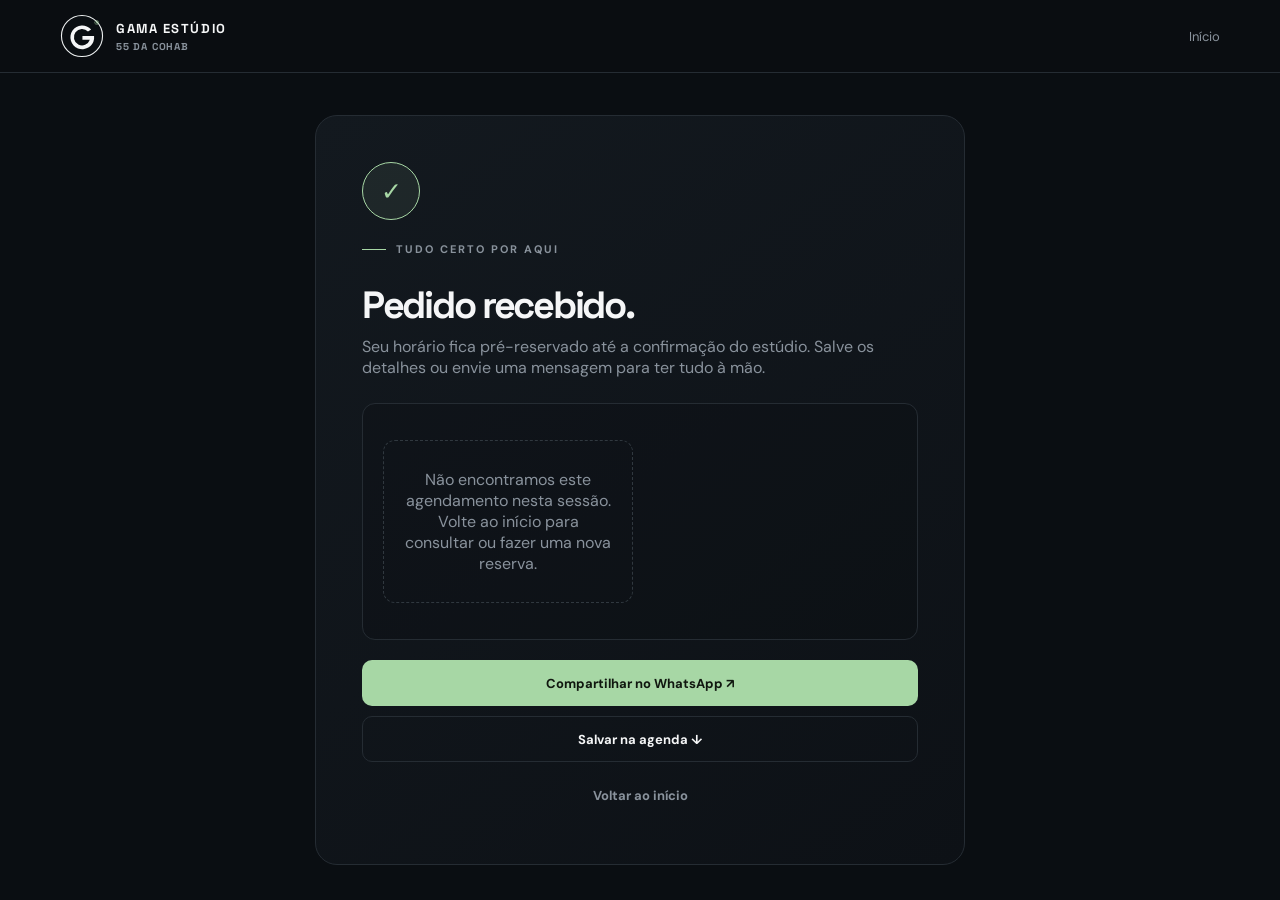
<file: barbearia/frontend/confirmation.html>
<!doctype html>
<html lang="pt-BR">
<head>
  <meta charset="utf-8">
  <meta name="viewport" content="width=device-width, initial-scale=1">
  <meta name="theme-color" content="#0a0e12">
  <title>Agendamento confirmado — Gama Estúdio ®</title>
  <link rel="stylesheet" href="css/style.css">
</head>
<body data-page="confirmation">
  <header class="page-header">
    <div class="container header-inner"><a class="brand" href="index.html"><img class="brand-logo" src="assets/logo.svg" alt=""><span class="brand-wordmark">GAMA ESTÚDIO<small class="brand-caption">55 DA COHAB</small></span></a><a class="header-back" href="index.html">Início</a></div>
  </header>
  <main class="container">
    <section class="confirmation-card">
      <div class="confirmation-mark" aria-hidden="true">✓</div>
      <p class="eyebrow" style="margin-top:22px">Tudo certo por aqui</p>
      <h1 id="confirmation-title">Pedido recebido.</h1>
      <p id="confirmation-message">Seu horário fica pré-reservado até a confirmação do estúdio. Salve os detalhes ou envie uma mensagem para ter tudo à mão.</p>
      <div id="confirmation-details" class="confirmation-details" aria-live="polite"></div>
      <div class="confirmation-actions">
        <a id="whatsapp-share" class="btn btn-primary btn-block" href="#" target="_blank" rel="noopener noreferrer">Compartilhar no WhatsApp ↗</a>
        <button id="save-calendar" class="btn btn-outline btn-block" type="button">Salvar na agenda ↓</button>
        <a class="btn btn-ghost btn-block" href="index.html">Voltar ao início</a>
      </div>
    </section>
  </main>
  <div id="toast-container" aria-live="polite"></div>
  <script src="js/api.js"></script>
  <script src="js/confirmation.js"></script>
</body>
</html>
</file>
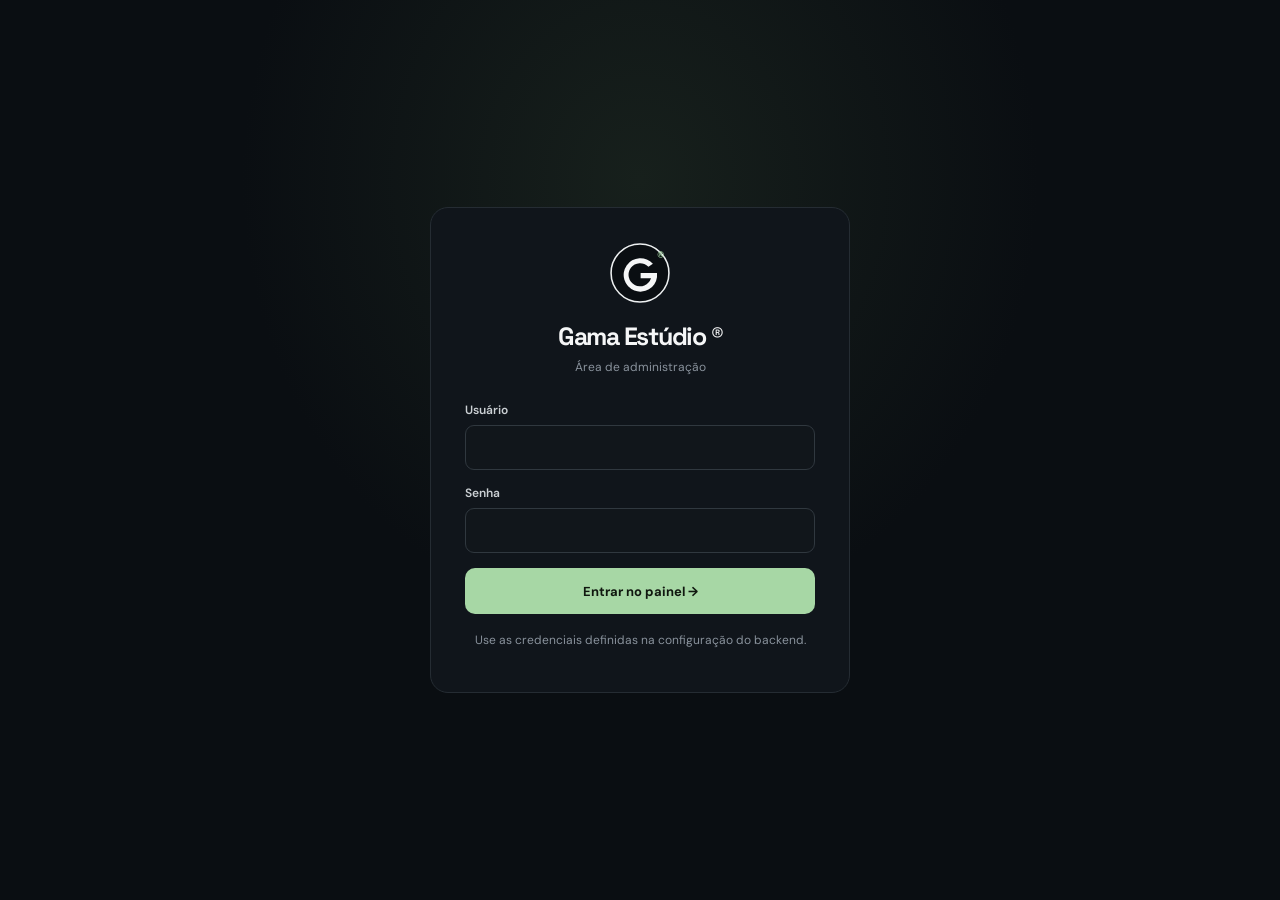
<file: barbearia/frontend/admin/login.html>
<!doctype html>
<html lang="pt-BR">
<head><meta charset="utf-8"><meta name="viewport" content="width=device-width, initial-scale=1"><meta name="theme-color" content="#0a0e12"><title>Entrar — Gama Estúdio</title><link rel="stylesheet" href="../css/style.css"></head>
<body>
  <main class="login-page"><section class="login-card">
    <a class="login-brand" href="../index.html"><img src="../assets/logo.svg" alt=""><h1>Gama Estúdio ®</h1><p>Área de administração</p></a>
    <form id="login-form" class="login-form">
      <div class="form-field"><label for="username">Usuário</label><input id="username" name="username" class="form-input" autocomplete="username" required></div>
      <div class="form-field"><label for="password">Senha</label><input id="password" name="password" class="form-input" type="password" autocomplete="current-password" required></div>
      <p id="login-error" class="login-error" hidden></p>
      <button id="login-submit" class="btn btn-primary btn-block" type="submit">Entrar no painel →</button>
    </form>
    <p class="hint" style="margin-top:18px;text-align:center">Use as credenciais definidas na configuração do backend.</p>
  </section></main>
  <div id="toast-container" aria-live="polite"></div>
  <script src="../js/api.js"></script><script src="../js/admin/auth.js"></script>
</body>
</html>
</file>
<file: barbearia/frontend/css/style.css>
@import url('https://fonts.googleapis.com/css2?family=DM+Sans:wght@400;500;600;700&family=Space+Grotesk:wght@400;500;600;700&display=swap');

:root {
  color-scheme: dark;
  --bg: #0a0e12;
  --panel: #10151b;
  --panel-2: #151b22;
  --line: #252c33;
  --muted: #89929c;
  --text: #f5f6f7;
  --accent: #a7d7a5;
  --accent-strong: #80bd7d;
  --danger: #e47878;
  --radius: 16px;
  font-family: 'DM Sans', sans-serif;
  background: var(--bg);
  color: var(--text);
  font-synthesis: none;
  text-rendering: optimizeLegibility;
}

* { box-sizing: border-box; }
html { min-width: 320px; scroll-behavior: smooth; }
body { min-width: 320px; min-height: 100vh; margin: 0; background: var(--bg); color: var(--text); }
button, input, select, textarea { font: inherit; }
button, a { -webkit-tap-highlight-color: transparent; }
a { color: inherit; text-decoration: none; }
button { color: inherit; }
img { display: block; max-width: 100%; }
.container { width: min(1160px, calc(100% - 48px)); margin-inline: auto; }
.display, h1, h2, h3, .brand-wordmark { font-family: 'Space Grotesk', sans-serif; }
.eyebrow { display: flex; gap: 10px; align-items: center; margin: 0 0 18px; color: var(--muted); font-size: 11px; font-weight: 700; letter-spacing: .18em; text-transform: uppercase; }
.eyebrow::before { width: 24px; height: 1px; background: var(--accent); content: ''; }
.muted { color: var(--muted); }
.small { font-size: 13px; }
.section { padding: 86px 0; }
.section-head { display: flex; justify-content: space-between; gap: 24px; align-items: end; margin-bottom: 30px; }
.section-head h2 { margin: 0; font-size: clamp(28px, 4vw, 42px); letter-spacing: -.055em; }
.section-head p { max-width: 420px; margin: 0; color: var(--muted); line-height: 1.7; }

.btn { display: inline-flex; min-height: 46px; justify-content: center; align-items: center; gap: 10px; padding: 0 18px; border: 1px solid transparent; border-radius: 10px; cursor: pointer; font-size: 13px; font-weight: 700; transition: background .18s, border-color .18s, transform .18s; }
.btn:hover { transform: translateY(-1px); }
.btn:disabled { opacity: .45; cursor: not-allowed; transform: none; }
.btn-primary { background: var(--accent); color: #10170f; }
.btn-primary:hover { background: #bce4b9; }
.btn-outline { border-color: var(--line); background: transparent; color: var(--text); }
.btn-outline:hover, .btn-ghost:hover { border-color: #59636d; background: var(--panel-2); }
.btn-outline.active { border-color: var(--accent-strong); background: #18211a; color: var(--accent); }
.btn-ghost { border-color: transparent; background: transparent; color: var(--muted); }
.btn-danger { border-color: rgba(228,120,120,.24); background: rgba(228,120,120,.1); color: #f19494; }
.btn-sm { min-height: 37px; padding-inline: 13px; font-size: 12px; }
.btn-block { width: 100%; }
.icon-button { display: inline-grid; width: 40px; height: 40px; place-items: center; border: 1px solid var(--line); border-radius: 10px; background: transparent; color: var(--text); cursor: pointer; }

.site-header { position: absolute; z-index: 10; top: 0; right: 0; left: 0; border-bottom: 1px solid rgba(255,255,255,.06); }
.header-inner { display: flex; min-height: 82px; justify-content: space-between; align-items: center; }
.brand { display: flex; align-items: center; gap: 12px; }
.brand-logo { width: 44px; height: 44px; }
.brand-wordmark { font-size: 13px; font-weight: 700; letter-spacing: .12em; }
.brand-caption { display: block; margin-top: 3px; color: var(--muted); font-size: 10px; letter-spacing: .08em; }
.site-nav { display: flex; align-items: center; gap: 30px; color: #c2c8cd; font-size: 13px; }
.site-nav a:not(.btn):hover { color: var(--accent); }
.nav-social { color: var(--muted); }

.hero { position: relative; min-height: 660px; overflow: hidden; padding: 170px 0 74px; background: radial-gradient(ellipse at 73% 45%, rgba(80,91,95,.16), transparent 35%), linear-gradient(105deg, #0a0e12 0%, #0a0e12 54%, #11161a 100%); }
.hero::after { position: absolute; right: 0; bottom: 0; left: 0; height: 1px; background: linear-gradient(90deg, transparent, #293038, transparent); content: ''; }
.hero-layout { display: grid; min-height: 418px; grid-template-columns: 1.04fr .96fr; align-items: center; gap: 32px; }
.hero-copy { position: relative; z-index: 2; max-width: 610px; }
.hero-title { max-width: 720px; margin: 0; font-size: clamp(50px, 8.5vw, 102px); font-weight: 700; letter-spacing: -.085em; line-height: .91; }
.hero-title span { color: var(--muted); }
.hero-title sup { margin-left: 3px; color: var(--accent); font-size: .23em; letter-spacing: 0; vertical-align: top; }
.hero-lede { max-width: 390px; margin: 25px 0 28px; color: #aab2b9; font-size: 16px; line-height: 1.7; }
.hero-actions { display: flex; flex-wrap: wrap; gap: 12px; }
.hero-meta { display: flex; flex-wrap: wrap; gap: 22px; margin-top: 38px; color: #a5adb5; font-size: 12px; }
.hero-meta span { display: flex; align-items: center; gap: 8px; }
.hero-meta b { color: var(--text); font-weight: 600; }
.hero-art { position: relative; align-self: stretch; min-height: 390px; }
.hero-art::before { position: absolute; top: 6%; right: 3%; width: 77%; height: 86%; border: 1px solid #293038; border-radius: 48% 48% 8px 8px; content: ''; }
.hero-art img { position: absolute; z-index: 1; right: 6%; bottom: 0; width: min(80%, 410px); max-height: 100%; object-fit: contain; filter: grayscale(1); }
.hero-stamp { position: absolute; z-index: 2; right: 0; bottom: 14%; display: grid; width: 110px; height: 110px; place-content: center; border: 1px solid #4a535b; border-radius: 50%; background: rgba(10,14,18,.84); color: var(--accent); font-family: 'Space Grotesk', sans-serif; font-size: 12px; line-height: 1.35; text-align: center; transform: rotate(10deg); }
.hero-stamp strong { color: white; font-size: 20px; }

.trust-row { display: grid; grid-template-columns: repeat(3, 1fr); border: 1px solid var(--line); border-radius: var(--radius); background: rgba(255,255,255,.015); }
.trust-item { display: flex; min-height: 88px; align-items: center; gap: 14px; padding: 18px 24px; }
.trust-item + .trust-item { border-left: 1px solid var(--line); }
.trust-icon { display: grid; width: 38px; height: 38px; flex: 0 0 auto; place-items: center; border-radius: 11px; background: #1a2228; color: var(--accent); font-size: 16px; }
.trust-item strong { display: block; font-size: 13px; }
.trust-item small { display: block; margin-top: 4px; color: var(--muted); font-size: 11px; }

.services-grid { display: grid; grid-template-columns: repeat(3, 1fr); gap: 14px; }
.service-card { position: relative; display: flex; min-height: 174px; flex-direction: column; justify-content: space-between; padding: 23px; border: 1px solid var(--line); border-radius: var(--radius); background: linear-gradient(145deg, #12171d, #0e1217); transition: border-color .2s, transform .2s; }
.service-card:hover { border-color: #52605a; transform: translateY(-2px); }
.service-number { color: #4d565f; font-family: 'Space Grotesk', sans-serif; font-size: 12px; }
.service-card h3 { margin: 12px 0 6px; font-size: 20px; letter-spacing: -.04em; }
.service-card p { margin: 0; color: var(--muted); font-size: 12px; }
.service-bottom { display: flex; justify-content: space-between; align-items: center; margin-top: 25px; }
.service-price { font-family: 'Space Grotesk', sans-serif; font-size: 18px; font-weight: 700; }
.service-time { color: var(--muted); font-size: 12px; }
.text-link { display: inline-flex; gap: 8px; align-items: center; color: var(--accent); font-size: 13px; font-weight: 700; }
.text-link:hover { color: #c4e8c1; }

.studio-section { border-top: 1px solid #1d242a; background: #0d1116; }
.studio-layout { display: grid; grid-template-columns: 1fr 1fr; align-items: center; gap: 70px; }
.studio-image { position: relative; min-height: 355px; overflow: hidden; border: 1px solid var(--line); border-radius: var(--radius); background: linear-gradient(135deg, #191e23, #080b0e); }
.studio-image::before, .studio-image::after { position: absolute; border: 1px solid #454d54; content: ''; }
.studio-image::before { top: 12%; right: 17%; bottom: -13%; width: 45%; border-radius: 46% 46% 4px 4px; background: linear-gradient(130deg, #363c40, #111519 70%); }
.studio-image::after { top: 25%; right: 31%; width: 19%; height: 28%; border-radius: 45% 45% 40% 40%; background: #95999a; box-shadow: 0 80px 0 28px #353a3e; }
.image-caption { position: absolute; z-index: 2; right: 18px; bottom: 18px; padding: 9px 12px; border: 1px solid #384047; border-radius: 8px; background: rgba(8,11,14,.8); color: #b8c0c6; font-size: 10px; letter-spacing: .12em; text-transform: uppercase; }
.studio-copy h2 { margin: 0; font-size: clamp(32px, 5vw, 50px); letter-spacing: -.065em; line-height: 1.02; }
.studio-copy p { margin: 20px 0 25px; color: var(--muted); line-height: 1.8; }
.studio-details { display: grid; gap: 12px; margin: 25px 0 28px; }
.studio-detail { display: flex; gap: 12px; align-items: flex-start; color: #d1d5d8; font-size: 13px; }
.studio-detail span { color: var(--accent); }
.site-footer { border-top: 1px solid #20262d; padding: 30px 0; color: var(--muted); font-size: 11px; }
.footer-inner { display: flex; justify-content: space-between; gap: 20px; align-items: center; }
.footer-social { display: flex; gap: 18px; }

.page-shell { min-height: 100vh; }
.page-header { border-bottom: 1px solid var(--line); background: rgba(10,14,18,.92); }
.page-header .header-inner { min-height: 72px; }
.header-back { color: var(--muted); font-size: 13px; }
.main-content { padding: 44px 0 80px; }
.page-title { margin: 0 0 10px; font-size: clamp(32px, 6vw, 48px); letter-spacing: -.065em; }
.page-intro { margin: 0 0 28px; color: var(--muted); }
.page-toolbar { display: flex; justify-content: space-between; align-items: end; gap: 20px; margin-bottom: 26px; }
.page-toolbar .page-intro { margin: 0; }
.page-main { max-width: 900px; margin-inline: auto; }

.steps { display: grid; grid-template-columns: repeat(4, 1fr); margin: 32px 0 38px; }
.step { position: relative; display: flex; align-items: center; gap: 10px; color: #68727b; font-size: 12px; }
.step:not(:last-child)::after { position: absolute; top: 15px; left: 35px; width: calc(100% - 48px); height: 1px; background: var(--line); content: ''; }
.step-dot { position: relative; z-index: 1; display: grid; width: 31px; height: 31px; flex: 0 0 auto; place-items: center; border: 1px solid #343c43; border-radius: 50%; background: var(--bg); font-size: 11px; }
.step.active { color: var(--text); }
.step.active .step-dot, .step.completed .step-dot { border-color: var(--accent); background: var(--accent); color: #10170f; }
.booking-step { display: none; }
.booking-step.active { display: block; animation: fade-in .22s ease-out; }
@keyframes fade-in { from { opacity: .4; transform: translateY(5px); } to { opacity: 1; transform: none; } }
.step-title { margin: 0 0 18px; font-size: 24px; letter-spacing: -.045em; }
.select-grid { display: grid; grid-template-columns: repeat(2, 1fr); gap: 12px; }
.select-card { display: flex; min-height: 92px; justify-content: space-between; align-items: center; gap: 18px; padding: 18px; border: 1px solid var(--line); border-radius: 13px; background: var(--panel); cursor: pointer; text-align: left; transition: .18s; }
.select-card:hover, .select-card.selected { border-color: var(--accent-strong); background: #151c1c; }
.select-card h3 { margin: 0 0 6px; font-size: 16px; }
.select-card p { margin: 0; color: var(--muted); font-size: 12px; }
.select-price { font-family: 'Space Grotesk', sans-serif; font-weight: 700; white-space: nowrap; }
.barber-select { justify-content: flex-start; }
.barber-avatar { display: grid; width: 54px; height: 54px; flex: 0 0 auto; overflow: hidden; place-items: center; border: 1px solid #4c555c; border-radius: 50%; background: #272c30; color: var(--accent); font: 700 19px 'Space Grotesk',sans-serif; }
.barber-avatar img { width: 100%; height: 100%; object-fit: cover; filter: grayscale(1); }
.date-strip { display: flex; gap: 8px; overflow-x: auto; padding: 4px 1px 12px; scrollbar-width: thin; }
.date-chip { display: grid; min-width: 60px; gap: 5px; justify-items: center; padding: 11px 8px; border: 1px solid var(--line); border-radius: 11px; background: var(--panel); color: var(--muted); cursor: pointer; }
.date-chip strong { color: var(--text); font-family: 'Space Grotesk',sans-serif; font-size: 17px; }
.date-chip span { font-size: 10px; }
.date-chip.selected { border-color: var(--accent-strong); background: #18211a; color: var(--accent); }
.time-heading { margin: 26px 0 12px; font-size: 13px; font-weight: 700; }
.time-grid { display: grid; grid-template-columns: repeat(5, minmax(65px, 1fr)); gap: 9px; }
.time-slot { min-height: 43px; border: 1px solid var(--line); border-radius: 9px; background: var(--panel); color: #dce0e3; cursor: pointer; font-size: 13px; }
.time-slot:hover, .time-slot.selected { border-color: var(--accent-strong); background: #18211a; color: var(--accent); }
.booking-summary { display: grid; grid-template-columns: repeat(2, 1fr); gap: 13px; margin: 22px 0; padding: 20px; border: 1px solid var(--line); border-radius: 13px; background: var(--panel); }
.summary-item span { display: block; margin-bottom: 5px; color: var(--muted); font-size: 11px; }
.summary-item strong { font-size: 13px; }
.summary-total { grid-column: 1 / -1; display: flex; justify-content: space-between; align-items: center; padding-top: 14px; border-top: 1px solid var(--line); }
.summary-total span { margin: 0; color: var(--text); font-weight: 700; }
.form-grid { display: grid; grid-template-columns: 1fr 1fr; gap: 14px; }
.form-field { display: grid; gap: 7px; }
.form-field label { color: #cbd0d4; font-size: 12px; font-weight: 600; }
.form-input, .form-select, .form-textarea { width: 100%; min-height: 45px; padding: 0 13px; border: 1px solid #30383f; border-radius: 9px; outline: none; background: #11161b; color: var(--text); }
.form-textarea { min-height: 95px; padding: 12px 13px; resize: vertical; }
.form-input:focus, .form-select:focus, .form-textarea:focus { border-color: var(--accent-strong); box-shadow: 0 0 0 3px rgba(167,215,165,.08); }
.form-input::placeholder { color: #69737c; }
.booking-nav { display: flex; justify-content: space-between; gap: 12px; margin-top: 26px; }
.empty-state { padding: 28px 20px; border: 1px dashed #30383f; border-radius: 12px; color: var(--muted); text-align: center; }
.hint { margin: 10px 0; color: var(--muted); font-size: 12px; }

.confirmation-card { max-width: 650px; margin: 42px auto; padding: clamp(24px, 6vw, 46px); border: 1px solid var(--line); border-radius: 22px; background: linear-gradient(145deg, #13191f, #0d1116); }
.confirmation-mark { display: grid; width: 58px; height: 58px; place-items: center; border: 1px solid var(--accent); border-radius: 50%; background: rgba(167,215,165,.08); color: var(--accent); font-size: 25px; }
.confirmation-card h1 { margin: 20px 0 7px; font-size: 38px; letter-spacing: -.06em; }
.confirmation-card > p { margin: 0 0 25px; color: var(--muted); }
.confirmation-details { display: grid; grid-template-columns: repeat(2, 1fr); gap: 14px; padding: 20px; border: 1px solid var(--line); border-radius: 13px; background: rgba(0,0,0,.12); }
.confirmation-actions { display: grid; gap: 10px; margin-top: 20px; }

#toast-container { position: fixed; z-index: 1000; right: 20px; bottom: 20px; display: grid; width: min(360px, calc(100% - 40px)); gap: 9px; }
.toast { padding: 13px 16px; border: 1px solid var(--line); border-radius: 10px; background: #171e24; box-shadow: 0 12px 35px #0008; color: var(--text); font-size: 13px; animation: fade-in .2s ease-out; }
.toast-success { border-color: #3d6641; }
.toast-error { border-color: #704343; }
.loading-spinner { display: grid; min-height: 100px; place-items: center; color: var(--muted); }
.spinner { width: 24px; height: 24px; border: 2px solid #30383f; border-top-color: var(--accent); border-radius: 50%; animation: spin .75s linear infinite; }
@keyframes spin { to { transform: rotate(360deg); } }

/* Administration */
.admin-layout { min-height: 100vh; }
.sidebar { position: fixed; z-index: 30; inset: 0 auto 0 0; display: flex; width: 246px; flex-direction: column; padding: 24px 16px; border-right: 1px solid var(--line); background: #0d1116; }
.sidebar-brand { display: flex; align-items: center; gap: 11px; padding: 0 8px 28px; border-bottom: 1px solid var(--line); }
.sidebar-brand img { width: 39px; height: 39px; }
.sidebar-brand strong { font: 700 12px 'Space Grotesk', sans-serif; letter-spacing: .1em; }
.sidebar-brand small { display: block; margin-top: 4px; color: var(--muted); font-size: 10px; }
.sidebar-label { margin: 26px 10px 10px; color: #59636c; font-size: 9px; font-weight: 700; letter-spacing: .16em; text-transform: uppercase; }
.sidebar-nav { display: grid; gap: 5px; }
.sidebar-link { display: flex; min-height: 43px; align-items: center; gap: 12px; padding: 0 12px; border-radius: 9px; color: #9ca5ad; font-size: 12px; cursor: pointer; }
.sidebar-link:hover, .sidebar-link.active { background: #1a2228; color: var(--text); }
.sidebar-link.active { box-shadow: inset 2px 0 var(--accent); }
.sidebar-icon { width: 20px; color: var(--accent); text-align: center; }
.sidebar-bottom { display: grid; gap: 8px; margin-top: auto; }
.admin-main { min-height: 100vh; margin-left: 246px; padding: 35px clamp(22px, 4vw, 55px) 60px; }
.admin-topbar { display: flex; justify-content: space-between; align-items: center; gap: 15px; margin-bottom: 30px; }
.admin-topbar h1 { margin: 0; font-size: 30px; letter-spacing: -.06em; }
.admin-topbar p { margin: 5px 0 0; color: var(--muted); font-size: 12px; }
.admin-date { color: var(--muted); font-size: 12px; }
.admin-content { max-width: 1220px; margin: 0 auto; }
.stats-grid { display: grid; grid-template-columns: repeat(3, 1fr); gap: 13px; margin-bottom: 20px; }
.stat-card { padding: 19px; border: 1px solid var(--line); border-radius: 13px; background: var(--panel); }
.stat-label { display: flex; justify-content: space-between; gap: 12px; color: var(--muted); font-size: 11px; }
.stat-value { display: block; margin-top: 15px; font: 600 28px 'Space Grotesk',sans-serif; letter-spacing: -.05em; }
.stat-foot { margin-top: 5px; color: #77818a; font-size: 10px; }
.admin-two-col { display: grid; grid-template-columns: 1.2fr .8fr; gap: 14px; }
.panel { border: 1px solid var(--line); border-radius: 13px; background: var(--panel); }
.panel-head { display: flex; justify-content: space-between; align-items: center; gap: 12px; padding: 18px 20px; border-bottom: 1px solid var(--line); }
.panel-head h2 { margin: 0; font-size: 15px; letter-spacing: -.03em; }
.panel-body { padding: 18px 20px; }
.top-service-row { display: grid; grid-template-columns: 24px 1fr auto; gap: 10px; align-items: center; padding: 11px 0; border-bottom: 1px solid #20262c; font-size: 12px; }
.top-service-row:last-child { border-bottom: 0; }
.rank { color: var(--accent); font: 600 12px 'Space Grotesk',sans-serif; }
.count-pill { padding: 5px 8px; border-radius: 20px; background: #20272d; color: var(--muted); font-size: 10px; }
.appointment-list { display: grid; gap: 9px; }
.appointment-card { display: grid; grid-template-columns: 62px 1fr auto; gap: 14px; align-items: center; padding: 15px; border: 1px solid var(--line); border-radius: 11px; background: var(--panel); }
.appointment-time { color: var(--accent); font: 600 14px 'Space Grotesk', sans-serif; }
.appointment-info strong { display: block; font-size: 13px; }
.appointment-info small { display: block; margin-top: 5px; color: var(--muted); font-size: 11px; }
.appointment-actions { display: flex; flex-wrap: wrap; gap: 6px; align-items: center; }
.status-badge { display: inline-flex; min-height: 23px; align-items: center; padding: 0 8px; border: 1px solid #35533a; border-radius: 20px; background: #18251a; color: #a7d7a5; font-size: 10px; }
.status-pending { border-color: #5a4b2c; background: #282315; color: #dfc17d; }
.status-cancelled { border-color: #553333; background: #291919; color: #e58b8b; }
.status-completed { border-color: #3d4750; background: #20272d; color: #b9c2c9; }
.status-rescheduled { border-color: #5a4b2c; background: #282315; color: #dfc17d; }
.toolbar { display: flex; flex-wrap: wrap; justify-content: space-between; align-items: center; gap: 12px; margin-bottom: 16px; }
.toolbar-group { display: flex; flex-wrap: wrap; gap: 9px; align-items: center; }
.date-tabs { display: flex; gap: 6px; overflow-x: auto; margin-bottom: 18px; padding-bottom: 5px; }
.date-tab { display: grid; min-width: 70px; gap: 4px; padding: 10px 12px; border: 1px solid var(--line); border-radius: 10px; background: var(--panel); color: var(--muted); cursor: pointer; text-align: center; }
.date-tab strong { color: var(--text); font-size: 12px; }
.date-tab small { font-size: 10px; }
.date-tab.active { border-color: var(--accent-strong); background: #18211a; }
.admin-service-card { display: flex; justify-content: space-between; align-items: center; gap: 16px; padding: 17px 19px; border-bottom: 1px solid var(--line); }
.admin-service-card:last-child { border-bottom: 0; }
.admin-service-card:has(.status-cancelled) { opacity: .62; }
.admin-service-card h3 { margin: 0 0 5px; font-size: 14px; }
.service-meta { display: flex; gap: 12px; color: var(--muted); font-size: 11px; }
.service-actions { display: flex; gap: 7px; align-items: center; }
.icon-action { display: grid; width: 34px; height: 34px; place-items: center; border: 1px solid var(--line); border-radius: 8px; background: transparent; color: #b9c1c7; cursor: pointer; }
.icon-action:hover { border-color: var(--accent-strong); color: var(--accent); }
.icon-action.danger:hover { border-color: #6f4242; color: #ef9292; }
.schedule-table { overflow-x: auto; border: 1px solid var(--line); border-radius: 12px; }
.schedule-row { display: grid; min-width: 850px; grid-template-columns: 116px repeat(var(--columns, 2), minmax(240px, 1fr)); border-bottom: 1px solid var(--line); }
.schedule-row:last-child { border-bottom: 0; }
.schedule-cell { padding: 14px; border-right: 1px solid var(--line); }
.schedule-cell:last-child { border-right: 0; }
.schedule-heading { background: #171d23; color: var(--muted); font-size: 11px; font-weight: 700; }
.schedule-day { display: flex; align-items: center; color: #cfd4d8; font-size: 12px; }
.schedule-config { display: grid; gap: 9px; }
.schedule-toggle { display: flex; align-items: center; gap: 7px; color: var(--muted); font-size: 10px; }
.schedule-times { display: grid; grid-template-columns: 1fr 1fr; gap: 8px; }
.schedule-times .form-input { min-height: 36px; padding-inline: 8px; font-size: 11px; }
.schedule-times label { display: grid; gap: 4px; color: #77818a; font-size: 9px; }
.days-off-list { display: grid; gap: 8px; margin-top: 14px; }
.day-off-row { display: flex; justify-content: space-between; gap: 12px; align-items: center; padding: 11px 13px; border: 1px solid var(--line); border-radius: 9px; font-size: 12px; }
.day-off-row small { margin-left: 10px; color: var(--muted); }
.client-search { max-width: 360px; }
.clients-table { overflow: hidden; border: 1px solid var(--line); border-radius: 12px; }
.clients-row, .clients-head { display: grid; grid-template-columns: 1.2fr 1fr .6fr .8fr; gap: 12px; align-items: center; padding: 14px 17px; border-bottom: 1px solid var(--line); font-size: 12px; }
.clients-head { background: #171d23; color: var(--muted); font-size: 10px; font-weight: 700; text-transform: uppercase; }
.clients-row:last-child { border-bottom: 0; }
.clients-row:hover { background: #171d23; cursor: pointer; }
.modal { position: fixed; z-index: 100; inset: 0; display: none; place-items: center; padding: 18px; background: rgba(0,0,0,.72); }
.modal.open { display: grid; }
.modal-card { width: min(530px, 100%); max-height: min(86vh, 780px); overflow: auto; border: 1px solid #343d45; border-radius: 16px; background: #11171d; box-shadow: 0 24px 80px #0008; }
.modal-head { display: flex; justify-content: space-between; align-items: center; padding: 18px 21px; border-bottom: 1px solid var(--line); }
.modal-head h2 { margin: 0; font-size: 17px; }
.modal-body { display: grid; gap: 15px; padding: 21px; }
.modal-footer { display: flex; justify-content: flex-end; gap: 9px; padding: 0 21px 21px; }
.history-item { display: flex; justify-content: space-between; gap: 12px; align-items: center; padding: 13px 0; border-bottom: 1px solid var(--line); font-size: 12px; }
.history-item:last-child { border-bottom: 0; }
.history-item small { display: block; margin-top: 5px; color: var(--muted); }
.login-page { display: grid; min-height: 100vh; place-items: center; padding: 24px; background: radial-gradient(ellipse at 50% 20%, #17201c 0, transparent 44%); }
.login-card { width: min(420px, 100%); padding: 34px; border: 1px solid var(--line); border-radius: 18px; background: #10151b; }
.login-brand { display: grid; justify-items: center; margin-bottom: 27px; text-align: center; }
.login-brand img { width: 62px; margin-bottom: 16px; }
.login-brand h1 { margin: 0; font-size: 25px; letter-spacing: -.05em; }
.login-brand p { margin: 7px 0 0; color: var(--muted); font-size: 12px; }
.login-form { display: grid; gap: 15px; }
.login-error { color: #ec9292; font-size: 12px; }
.mobile-menu-toggle { display: none; }

@media (max-width: 900px) {
  .container { width: min(100% - 36px, 720px); }
  .hero { min-height: auto; padding: 142px 0 55px; }
  .hero-layout { grid-template-columns: 1fr .8fr; min-height: 360px; }
  .hero-art { min-height: 340px; }
  .hero-title { font-size: clamp(52px, 9vw, 82px); }
  .trust-item { padding-inline: 15px; }
  .sidebar { width: 220px; }
  .admin-main { margin-left: 220px; padding-inline: 25px; }
  .stats-grid { grid-template-columns: repeat(2, 1fr); }
  .admin-two-col { grid-template-columns: 1fr; }
}
@media (max-width: 650px) {
  .container { width: calc(100% - 32px); }
  .site-header { position: relative; background: #0a0e12; }
  .header-inner { min-height: 67px; }
  .brand-logo { width: 39px; height: 39px; }
  .brand-wordmark { font-size: 11px; }
  .site-nav { gap: 11px; }
  .site-nav > a:not(.btn) { display: none; }
  .site-nav .btn { min-height: 39px; padding-inline: 12px; font-size: 11px; }
  .hero { padding: 58px 0 40px; }
  .hero-layout { min-height: 0; grid-template-columns: 1fr; gap: 15px; }
  .hero-copy { max-width: none; }
  .hero-title { font-size: clamp(54px, 17vw, 80px); }
  .hero-lede { max-width: 340px; margin: 18px 0 21px; font-size: 14px; }
  .hero-actions { display: grid; grid-template-columns: 1fr 1fr; }
  .hero-actions .btn { padding-inline: 10px; font-size: 11px; }
  .hero-art { min-height: 245px; margin-top: 5px; }
  .hero-art::before { right: 12%; width: 68%; height: 93%; }
  .hero-art img { right: 16%; width: 60%; }
  .hero-stamp { right: 8%; bottom: 9%; width: 82px; height: 82px; font-size: 9px; }
  .hero-stamp strong { font-size: 15px; }
  .hero-meta { gap: 12px 18px; margin-top: 24px; font-size: 10px; }
  .trust-row { grid-template-columns: 1fr; }
  .trust-item { min-height: 68px; padding: 13px 16px; }
  .trust-item + .trust-item { border-top: 1px solid var(--line); border-left: 0; }
  .trust-icon { width: 34px; height: 34px; }
  .section { padding: 60px 0; }
  .section-head { display: grid; align-items: start; gap: 12px; margin-bottom: 22px; }
  .section-head p { font-size: 13px; }
  .services-grid { grid-template-columns: 1fr; gap: 10px; }
  .service-card { min-height: 146px; padding: 19px; }
  .studio-layout { grid-template-columns: 1fr; gap: 30px; }
  .studio-image { min-height: 270px; }
  .footer-inner { flex-direction: column; align-items: flex-start; }
  .main-content { padding: 30px 0 56px; }
  .steps { gap: 4px; margin: 24px 0 29px; }
  .step { justify-content: center; gap: 5px; font-size: 9px; }
  .step:not(:last-child)::after { top: 14px; left: calc(50% + 16px); width: calc(100% - 29px); }
  .step-dot { width: 28px; height: 28px; }
  .step-label { display: none; }
  .step-title { font-size: 21px; }
  .select-grid { grid-template-columns: 1fr; }
  .time-grid { grid-template-columns: repeat(4, 1fr); gap: 7px; }
  .time-slot { min-height: 40px; font-size: 12px; }
  .form-grid { grid-template-columns: 1fr; }
  .booking-summary { gap: 12px; padding: 15px; }
  .booking-nav .btn { flex: 1; }
  .confirmation-card { margin: 24px auto; padding: 23px; }
  .confirmation-card h1 { font-size: 31px; }
  .confirmation-details { gap: 12px; padding: 15px; }
  .sidebar { width: min(285px, 85vw); transform: translateX(-100%); transition: transform .2s; box-shadow: 16px 0 50px #0007; }
  .sidebar.open { transform: translateX(0); }
  .admin-main { margin-left: 0; padding: 22px 16px 45px; }
  .admin-topbar { align-items: flex-start; margin: 8px 0 22px; }
  .admin-topbar h1 { font-size: 25px; }
  .admin-date { display: none; }
  .mobile-menu-toggle { display: grid; width: 39px; height: 39px; place-items: center; border: 1px solid var(--line); border-radius: 9px; background: var(--panel); }
  .stats-grid { gap: 8px; }
  .stat-card { padding: 13px; }
  .stat-value { font-size: 23px; }
  .stat-label { font-size: 10px; }
  .panel-head, .panel-body { padding-inline: 15px; }
  .appointment-card { grid-template-columns: 50px 1fr; gap: 10px; padding: 12px; }
  .appointment-actions { grid-column: 1 / -1; justify-content: flex-end; }
  .appointment-actions .status-badge { margin-right: auto; }
  .toolbar { align-items: stretch; }
  .toolbar-group { width: 100%; }
  .toolbar-group > * { flex: 1; }
  .clients-head { display: none; }
  .clients-row { grid-template-columns: 1fr auto; gap: 5px; padding: 13px; }
  .clients-row span:nth-child(2) { grid-column: 1; color: var(--muted); }
  .clients-row span:nth-child(3), .clients-row span:nth-child(4) { display: none; }
  .service-actions .status-badge { display: none; }
  .admin-service-card { padding-inline: 13px; }
  .schedule-section .section-head { display: block; }
}
</file>
